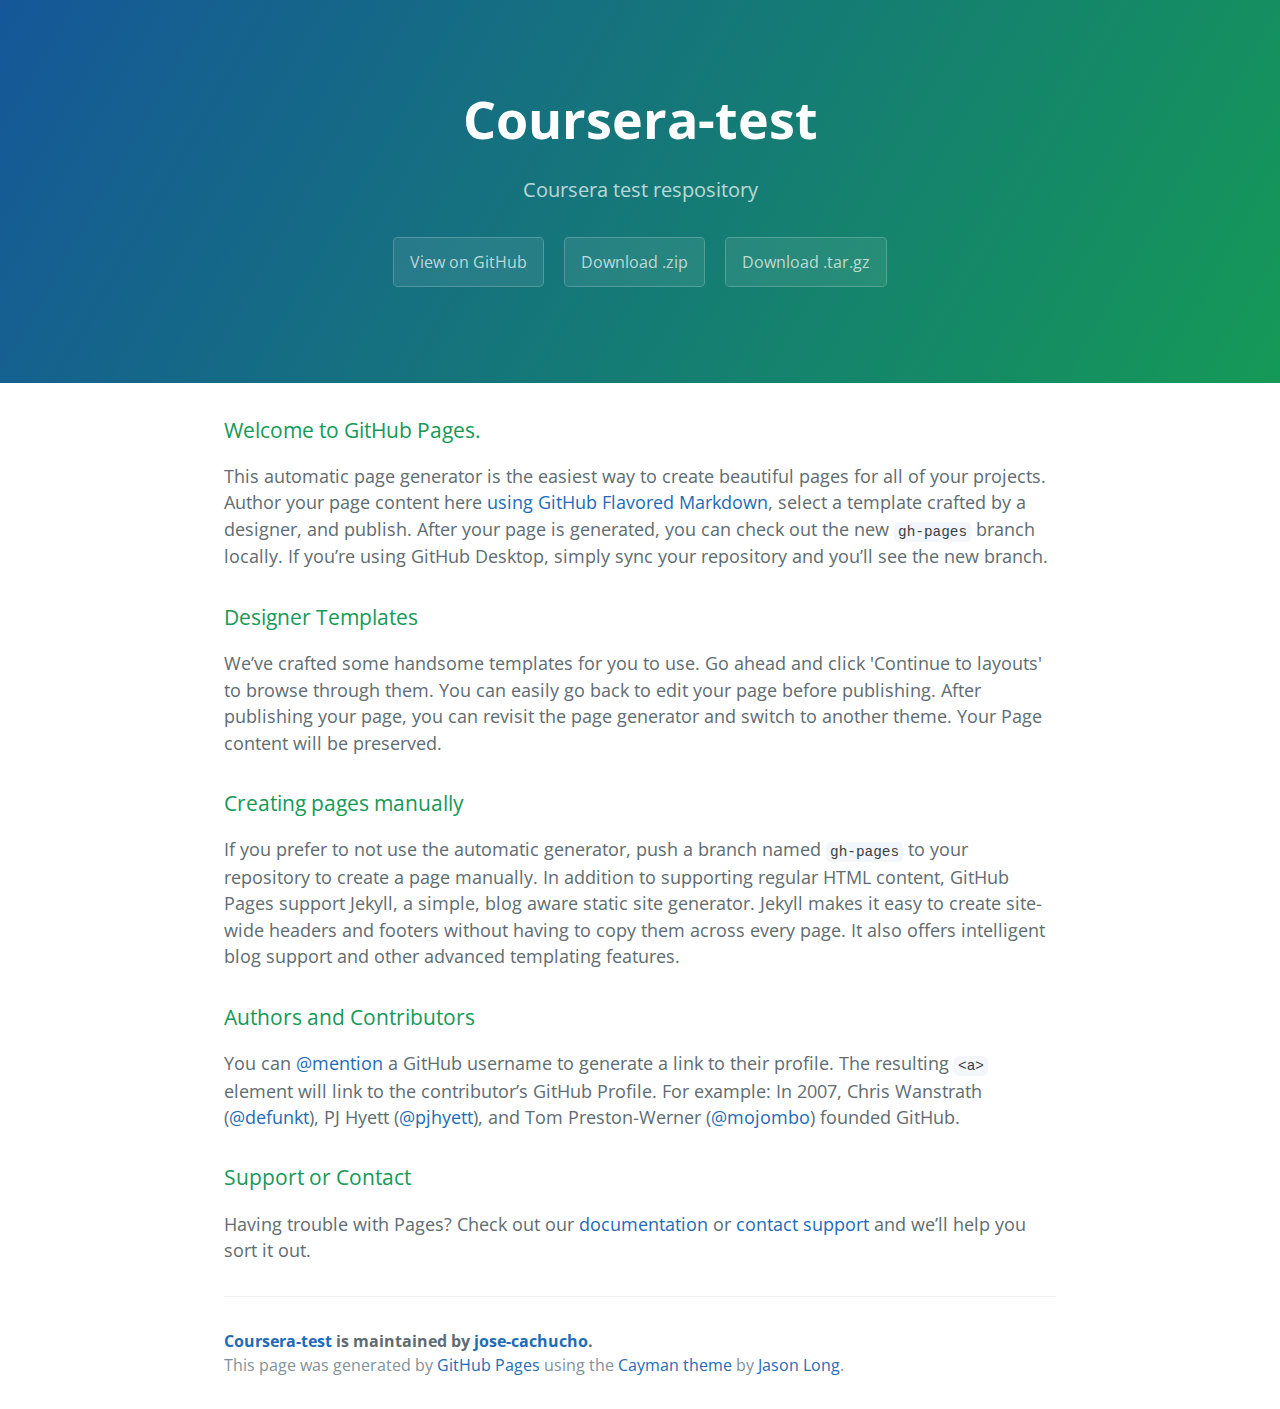
<file: index.html>
<!DOCTYPE html>
<html lang="en-us">
  <head>
    <meta charset="UTF-8">
    <title>Coursera-test by jose-cachucho</title>
    <meta name="viewport" content="width=device-width, initial-scale=1">
    <link rel="stylesheet" type="text/css" href="stylesheets/normalize.css" media="screen">
    <link href='https://fonts.googleapis.com/css?family=Open+Sans:400,700' rel='stylesheet' type='text/css'>
    <link rel="stylesheet" type="text/css" href="stylesheets/stylesheet.css" media="screen">
    <link rel="stylesheet" type="text/css" href="stylesheets/github-light.css" media="screen">
  </head>
  <body>
    <section class="page-header">
      <h1 class="project-name">Coursera-test</h1>
      <h2 class="project-tagline">Coursera test respository</h2>
      <a href="https://github.com/jose-cachucho/coursera-test" class="btn">View on GitHub</a>
      <a href="https://github.com/jose-cachucho/coursera-test/zipball/master" class="btn">Download .zip</a>
      <a href="https://github.com/jose-cachucho/coursera-test/tarball/master" class="btn">Download .tar.gz</a>
    </section>

    <section class="main-content">
      <h3>
<a id="welcome-to-github-pages" class="anchor" href="#welcome-to-github-pages" aria-hidden="true"><span aria-hidden="true" class="octicon octicon-link"></span></a>Welcome to GitHub Pages.</h3>

<p>This automatic page generator is the easiest way to create beautiful pages for all of your projects. Author your page content here <a href="https://guides.github.com/features/mastering-markdown/">using GitHub Flavored Markdown</a>, select a template crafted by a designer, and publish. After your page is generated, you can check out the new <code>gh-pages</code> branch locally. If you’re using GitHub Desktop, simply sync your repository and you’ll see the new branch.</p>

<h3>
<a id="designer-templates" class="anchor" href="#designer-templates" aria-hidden="true"><span aria-hidden="true" class="octicon octicon-link"></span></a>Designer Templates</h3>

<p>We’ve crafted some handsome templates for you to use. Go ahead and click 'Continue to layouts' to browse through them. You can easily go back to edit your page before publishing. After publishing your page, you can revisit the page generator and switch to another theme. Your Page content will be preserved.</p>

<h3>
<a id="creating-pages-manually" class="anchor" href="#creating-pages-manually" aria-hidden="true"><span aria-hidden="true" class="octicon octicon-link"></span></a>Creating pages manually</h3>

<p>If you prefer to not use the automatic generator, push a branch named <code>gh-pages</code> to your repository to create a page manually. In addition to supporting regular HTML content, GitHub Pages support Jekyll, a simple, blog aware static site generator. Jekyll makes it easy to create site-wide headers and footers without having to copy them across every page. It also offers intelligent blog support and other advanced templating features.</p>

<h3>
<a id="authors-and-contributors" class="anchor" href="#authors-and-contributors" aria-hidden="true"><span aria-hidden="true" class="octicon octicon-link"></span></a>Authors and Contributors</h3>

<p>You can <a href="https://help.github.com/articles/basic-writing-and-formatting-syntax/#mentioning-users-and-teams" class="user-mention">@mention</a> a GitHub username to generate a link to their profile. The resulting <code>&lt;a&gt;</code> element will link to the contributor’s GitHub Profile. For example: In 2007, Chris Wanstrath (<a href="https://github.com/defunkt" class="user-mention">@defunkt</a>), PJ Hyett (<a href="https://github.com/pjhyett" class="user-mention">@pjhyett</a>), and Tom Preston-Werner (<a href="https://github.com/mojombo" class="user-mention">@mojombo</a>) founded GitHub.</p>

<h3>
<a id="support-or-contact" class="anchor" href="#support-or-contact" aria-hidden="true"><span aria-hidden="true" class="octicon octicon-link"></span></a>Support or Contact</h3>

<p>Having trouble with Pages? Check out our <a href="https://help.github.com/pages">documentation</a> or <a href="https://github.com/contact">contact support</a> and we’ll help you sort it out.</p>

      <footer class="site-footer">
        <span class="site-footer-owner"><a href="https://github.com/jose-cachucho/coursera-test">Coursera-test</a> is maintained by <a href="https://github.com/jose-cachucho">jose-cachucho</a>.</span>

        <span class="site-footer-credits">This page was generated by <a href="https://pages.github.com">GitHub Pages</a> using the <a href="https://github.com/jasonlong/cayman-theme">Cayman theme</a> by <a href="https://twitter.com/jasonlong">Jason Long</a>.</span>
      </footer>

    </section>

  
  </body>
</html>
</file>
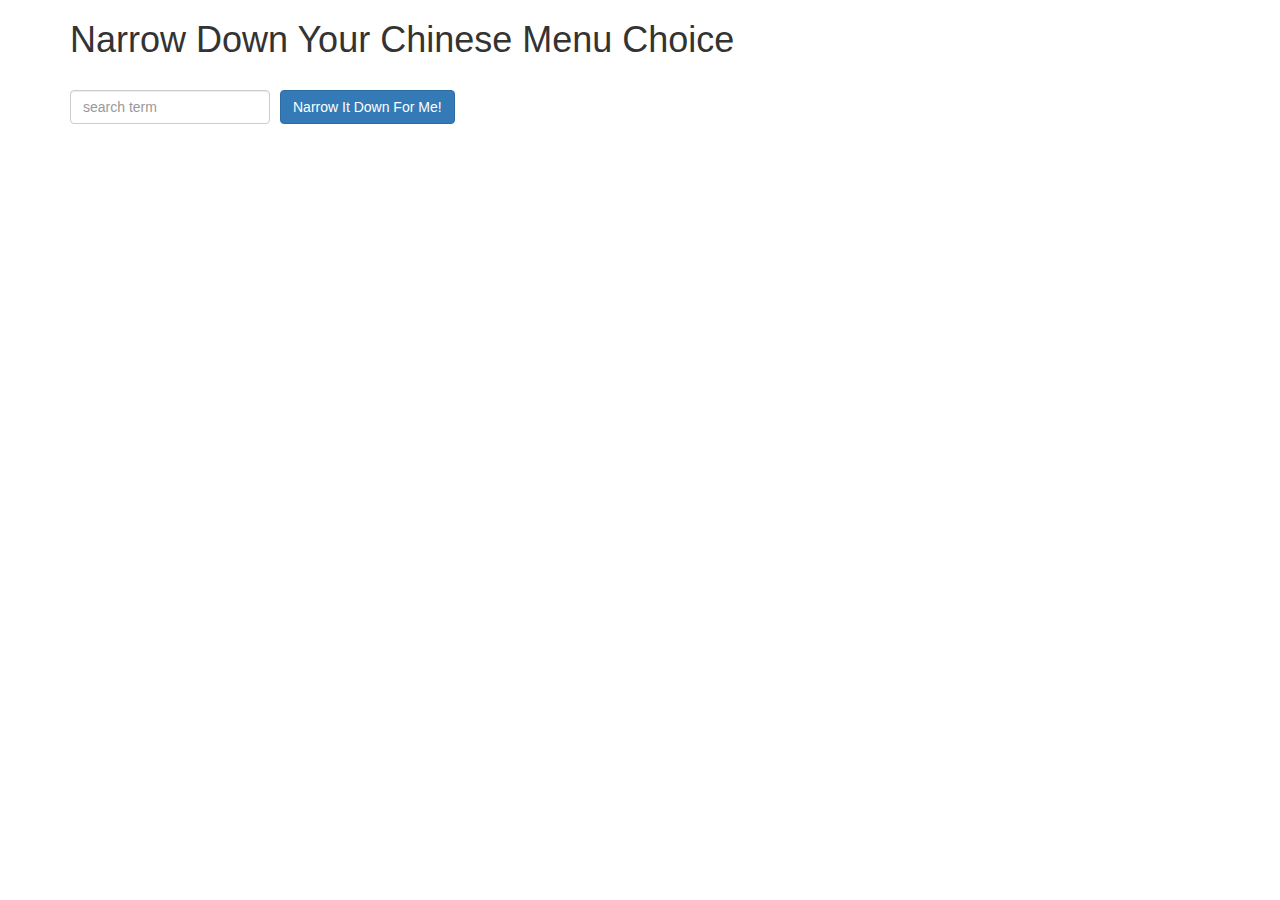
<file: c5-module3-solution/index.html>
<!doctype html>
<html lang="en" ng-app='NarrowItDownApp'>
  <head>
    <title>Narrow Down Your Menu Choice</title>
    <meta name="viewport" content="width=device-width, initial-scale=1">
    <link rel="stylesheet" href="styles/bootstrap.min.css">
    <link rel="stylesheet" href="styles/styles.css">
    <script src="js/angular.min.js"></script>
    <script src="js/app.js"></script>
  </head>
<body>
   <div class="container" ng-controller='NarrowItDownController as menu'>
    <h1>Narrow Down Your Chinese Menu Choice</h1>

    <div class="form-group">
      <input ng-model="menu.searchString" type="text" placeholder="search term" class="form-control">
    </div>
    <div class="form-group narrow-button">
      <button ng-click="menu.getItems()" class="btn btn-primary">Narrow It Down For Me!</button>
    </div>

    <!-- found-items should be implemented as a component -->
    <found-items items="menu.found" on-remove="menu.removeItem(index)"></found-items>
  </div>

</body>
</html>
</file>
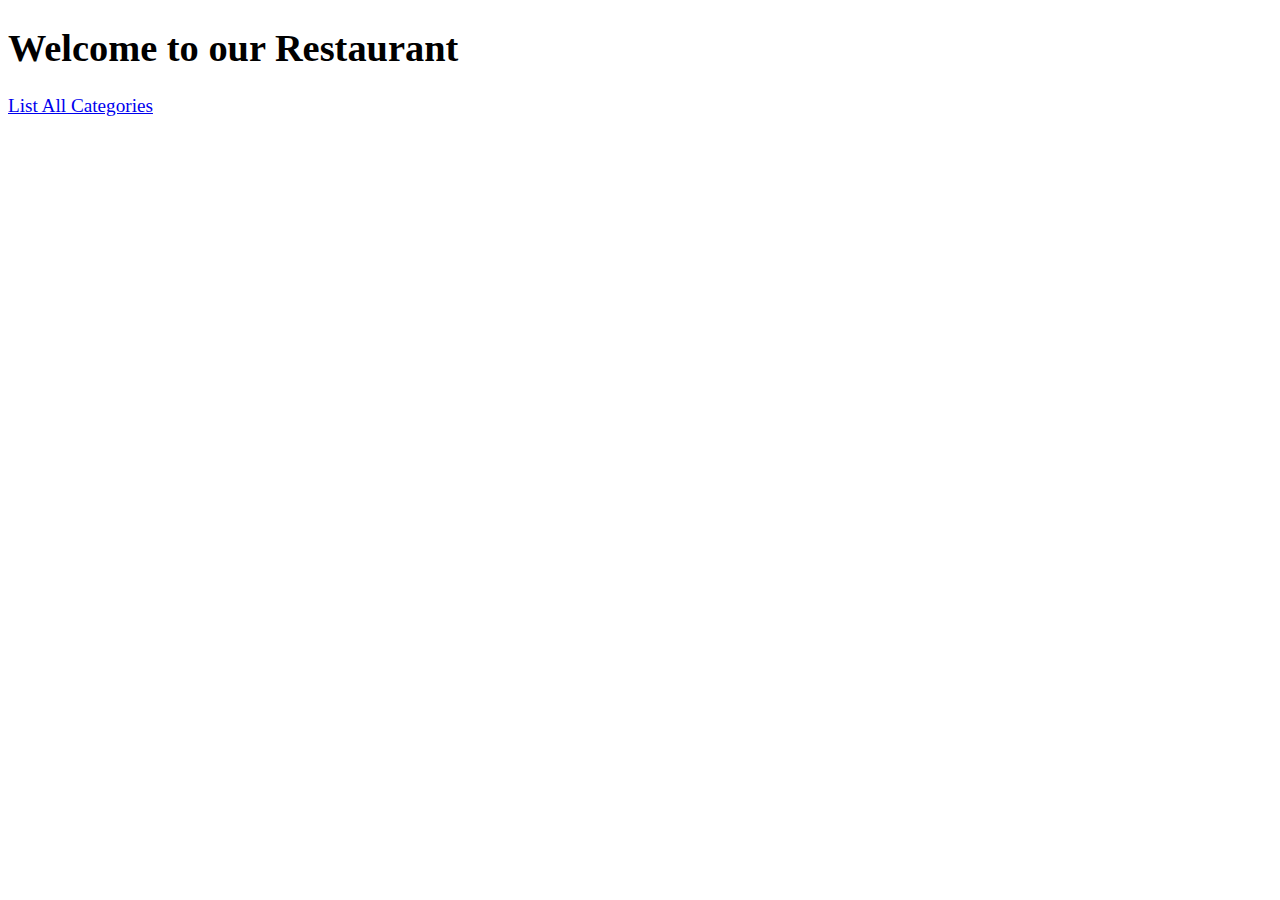
<file: c5-module4-solution/index.html>
<!DOCTYPE html>
<html ng-app='MenuApp'>
  <head>
    <meta charset="utf-8">
    <link rel="stylesheet" href="css/styles.css">
    <title>Menu Categories</title>
  </head>
  <body>
    <h1>Welcome to our Restaurant</h1>

    <ui-view></ui-view>

    <!-- Libraries -->
    <script src="lib/angular.min.js"></script>
    <script src="lib/angular-ui-router.min.js"></script>

    <!-- Modules -->
    <script src="src/menuapp/menuapp.module.js"></script>
    <script src="src/data/data.module.js"></script>

    <!-- Routes -->
    <script src="src/routes.js"></script>

    <!-- 'Data' module artifacts -->
    <script src="src/data/menudata.service.js"></script>

    <!-- 'Categories' module artifacts -->
    <script src="src/menuapp/categories.component.js"></script>
    <script src="src/menuapp/categories.controller.js"></script>
    <script src="src/menuapp/items.component.js"></script>
    <script src="src/menuapp/items.controller.js"></script>

  </body>
</html>
</file>
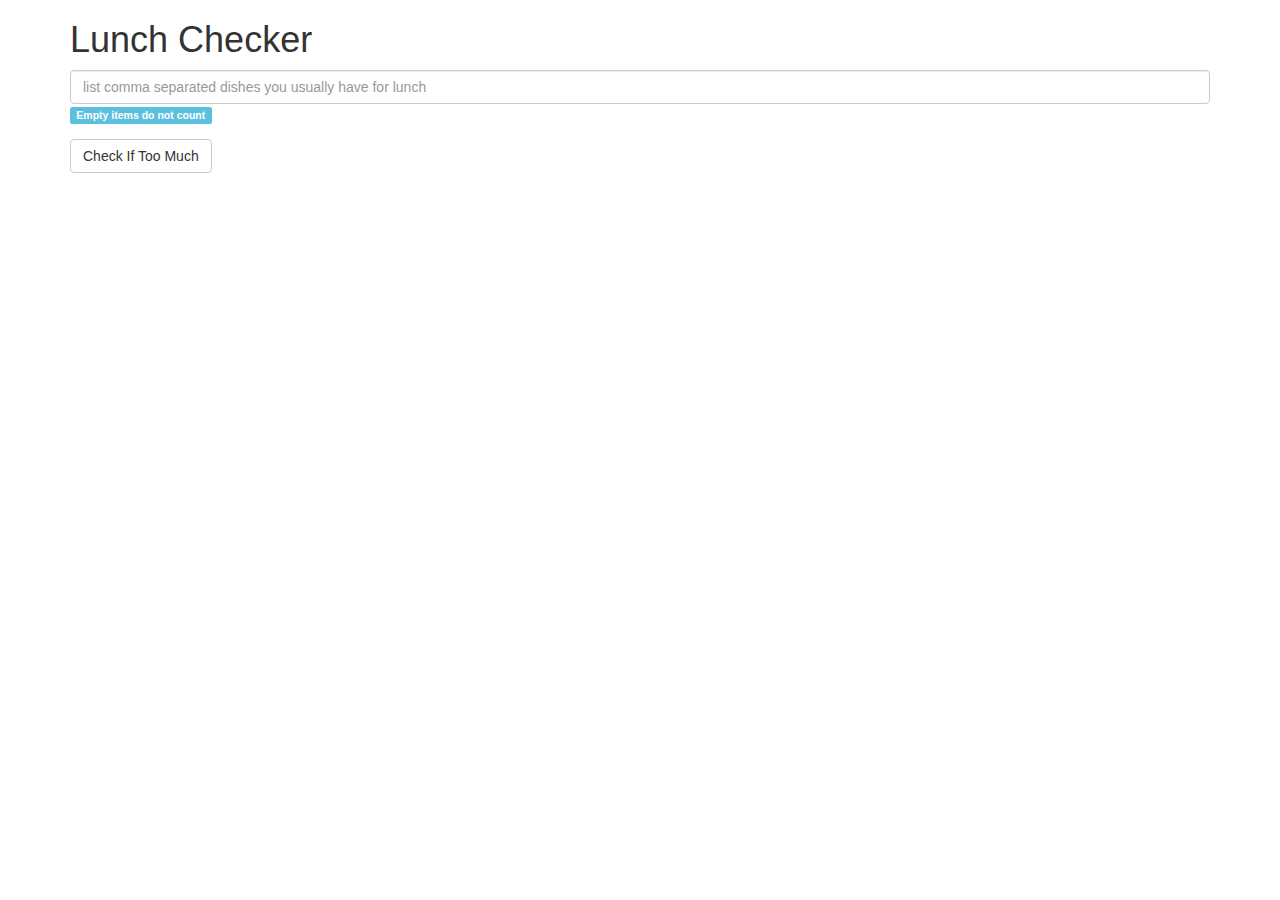
<file: module1-solution/index.html>
<!doctype html>
<html lang="en" ng-app='LunchCheck'>
  <head>
    <title>Lunch Checker</title>
    <meta name="viewport" content="width=device-width, initial-scale=1">
    <link rel="stylesheet" href="styles/bootstrap.min.css">
    <script src="js/angular.min.js"></script>
    <script src="js/app.js"></script>
    <style>
      .message { font-size: 1.3em; font-weight: bold; }
      .message-red {font-size: 1.3em; color: #ff0000;}
      .message-green {font-size: 1.3em; color: #008000;}
      .border-red {border:2px solid #ff0000;;}
      .border-green {border:2px solid #008000;}
    </style>
  </head>
<body>
   <div class="container" ng-controller='LunchCheckController'>
     <h1>Lunch Checker</h1>

         <div class="form-group">
             <input id="lunch-menu" type="text" ng-model="items"
             placeholder="list comma separated dishes you usually have for lunch"
             class="form-control" ng-class="{'border-green': (message == 'Enjoy!' || message == 'Too much!'),
              'border-red': 'Please enter data first', 'border-red': message == 'Please enter data first' }">
             <span class="label label-info">Empty items do not count</span>

         </div>
         <div class="form-group">
             <button class="btn btn-default"
               ng-click="sayMessage()">Check If Too Much</button>
         </div>
         <div class="form-group message"
           ng-class="{'message-green': (message == 'Enjoy!' || message == 'Too much!'),
           'message-red': message == 'Please enter data first' }">
           <!-- Your message can go here. -->
           {{message}}
         </div>
   </div>
</body>
</html>
</file>
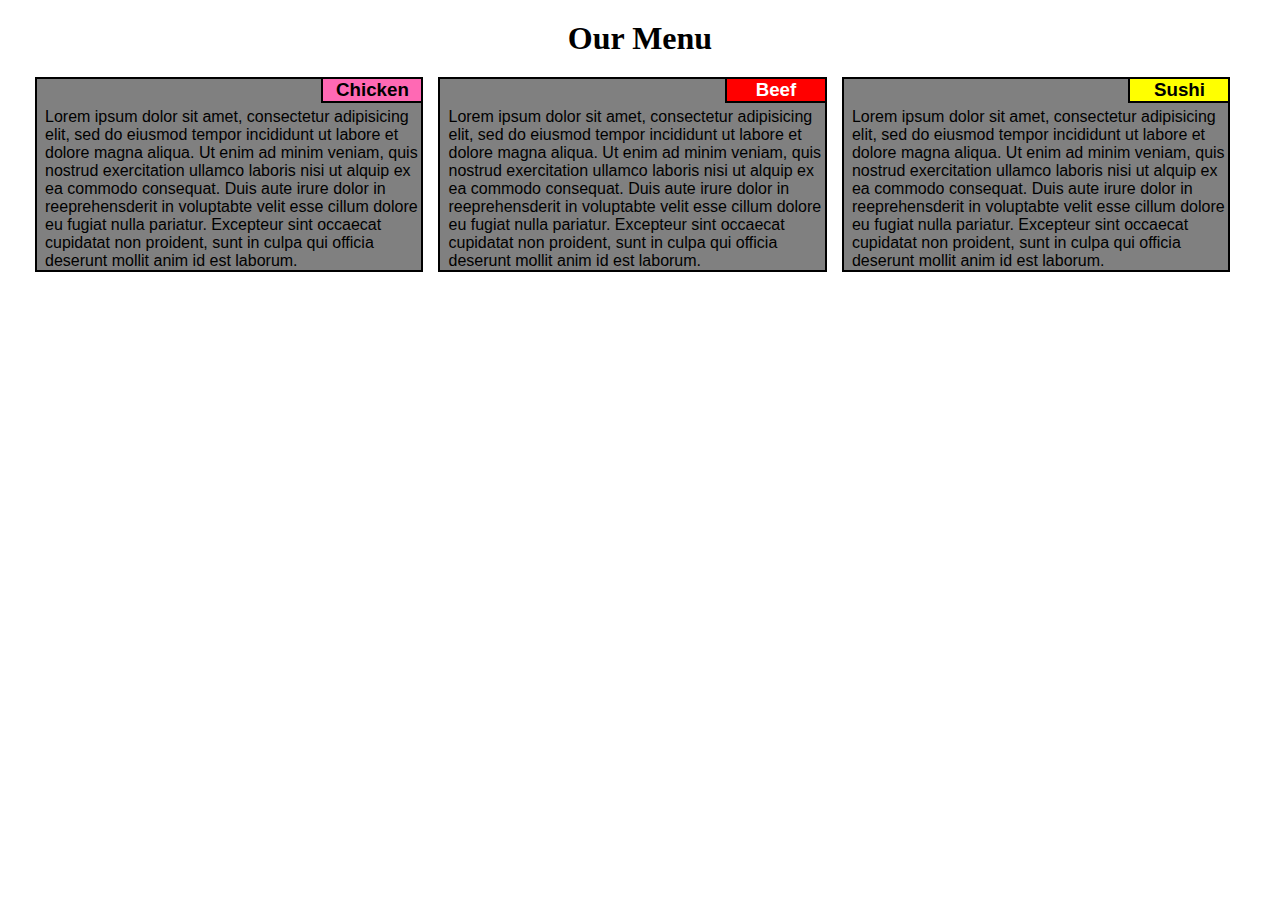
<file: module2-solution/index.html>
<!DOCTYPE html>
<html>
<head>
<meta charset="utf-8">
<meta name="viewport" content="width=device-width, initial-scale=1">
<link rel="stylesheet" href="css/styles.css">
<title>Responsive Layout</title>
</head>
<body>
<h1>Our Menu</h1>

<div id="container">
  <div class="row">
    <section id="chicken" class="col-lg-4 col-md-6 col-sm-12">
      <h3>Chicken</h3>
      <p>Lorem ipsum dolor sit amet, consectetur adipisicing elit, sed do eiusmod tempor incididunt ut labore et dolore magna aliqua. Ut enim ad minim veniam, quis nostrud exercitation ullamco laboris nisi ut alquip ex ea commodo consequat. Duis aute irure dolor in reeprehensderit in voluptabte velit esse cillum dolore eu fugiat nulla pariatur. Excepteur sint occaecat cupidatat non proident, sunt in culpa qui officia deserunt mollit anim id est laborum.</p>
    </section>
    <section id="beef" class="col-lg-4 col-md-6 col-sm-12">
      <h3>Beef</h3>
      <p>Lorem ipsum dolor sit amet, consectetur adipisicing elit, sed do eiusmod tempor incididunt ut labore et dolore magna aliqua. Ut enim ad minim veniam, quis nostrud exercitation ullamco laboris nisi ut alquip ex ea commodo consequat. Duis aute irure dolor in reeprehensderit in voluptabte velit esse cillum dolore eu fugiat nulla pariatur. Excepteur sint occaecat cupidatat non proident, sunt in culpa qui officia deserunt mollit anim id est laborum.</p>
    </section>
    <section id="sushi" class="col-lg-4 col-md-12 col-sm-12">
      <h3>Sushi</h3>
      <p>Lorem ipsum dolor sit amet, consectetur adipisicing elit, sed do eiusmod tempor incididunt ut labore et dolore magna aliqua. Ut enim ad minim veniam, quis nostrud exercitation ullamco laboris nisi ut alquip ex ea commodo consequat. Duis aute irure dolor in reeprehensderit in voluptabte velit esse cillum dolore eu fugiat nulla pariatur. Excepteur sint occaecat cupidatat non proident, sunt in culpa qui officia deserunt mollit anim id est laborum.</p>
    </section>
  </div>
  
</div>

</body>
</html>
</file>
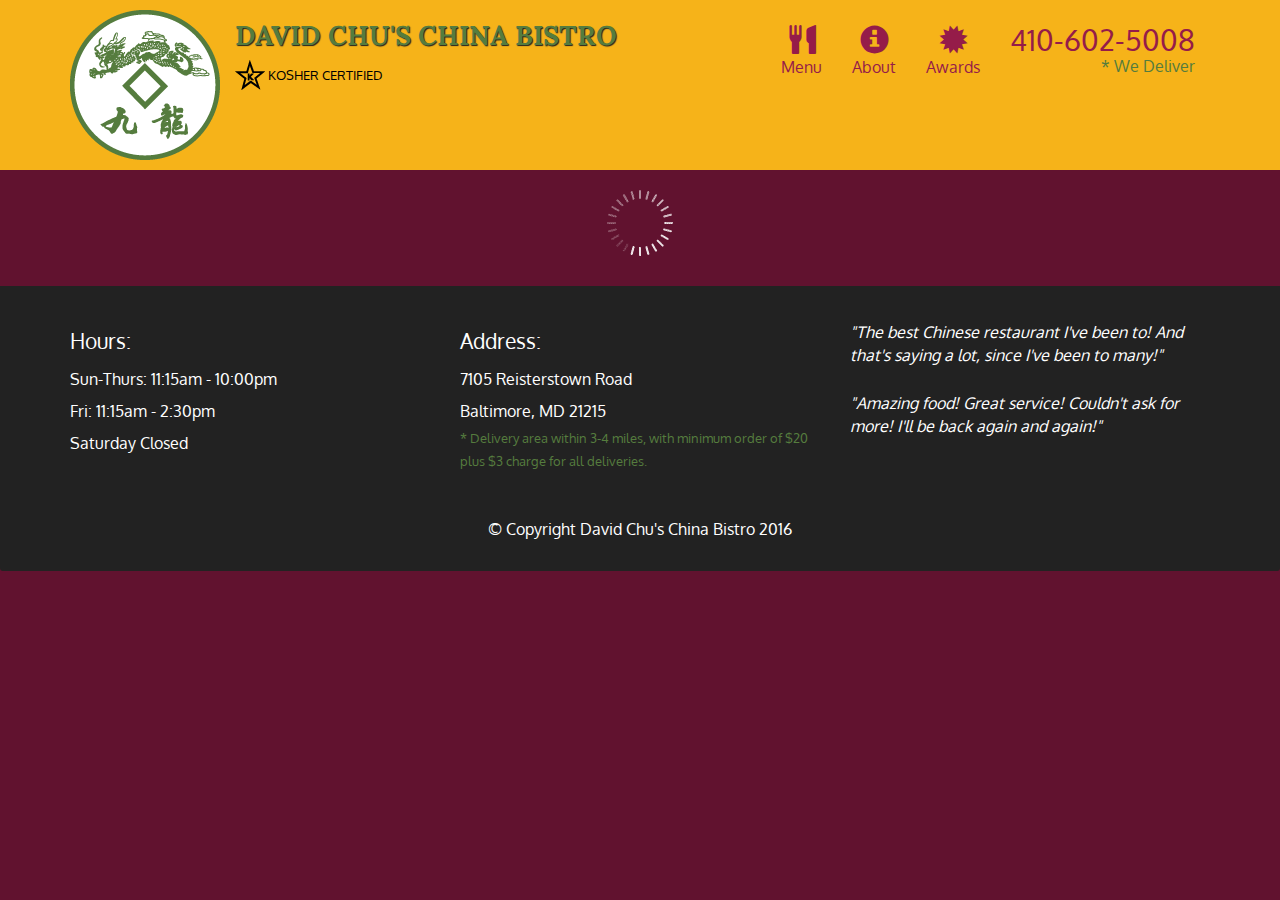
<file: module4-solution/index.html>
<!doctype html>
<html lang="en">
  <head>
    <meta charset="utf-8">
    <meta http-equiv="X-UA-Compatible" content="IE=edge">
    <meta name="viewport" content="width=device-width, initial-scale=1">
    <title>David Chu's China Bistro</title>
    <link rel="stylesheet" href="css/bootstrap.min.css">
    <link rel="stylesheet" href="css/styles.css">
    <link href='https://fonts.googleapis.com/css?family=Oxygen:400,300,700' rel='stylesheet' type='text/css'>
    <link href='https://fonts.googleapis.com/css?family=Lora' rel='stylesheet' type='text/css'>
  </head>
<body>
  <header>
    <nav id="header-nav" class="navbar navbar-default">
      <div class="container">
        <div class="navbar-header">
          <a href="index.html" class="pull-left visible-md visible-lg">
            <div id="logo-img" alt="Logo image"></div>
          </a>

          <div class="navbar-brand">
            <a href="index.html"><h1>David Chu's China Bistro</h1></a>
            <p>
              <img src="images/star-k-logo.png" alt="Kosher certification">
              <span>Kosher Certified</span>
            </p>
          </div>

          <button id="navbarToggle" type="button" class="navbar-toggle collapsed" data-toggle="collapse" data-target="#collapsable-nav" aria-expanded="false">
            <span class="sr-only">Toggle navigation</span>
            <span class="icon-bar"></span>
            <span class="icon-bar"></span>
            <span class="icon-bar"></span>
          </button>
        </div>
        
        <div id="collapsable-nav" class="collapse navbar-collapse">
           <ul id="nav-list" class="nav navbar-nav navbar-right">
            <li id="navHomeButton" class="visible-xs active">
              <a href="index.html">
                <span class="glyphicon glyphicon-home"></span> Home</a>
            </li>
            <li id="navMenuButton">
              <a href="#" onclick="$dc.loadMenuCategories();">
                <span class="glyphicon glyphicon-cutlery"></span><br class="hidden-xs"> Menu</a>
            </li>
            <li>
              <a href="#">
                <span class="glyphicon glyphicon-info-sign"></span><br class="hidden-xs"> About</a>
            </li>
            <li>
              <a href="#">
                <span class="glyphicon glyphicon-certificate"></span><br class="hidden-xs"> Awards</a>
            </li>
            <li id="phone" class="hidden-xs">
              <a href="tel:410-602-5008">
                <span>410-602-5008</span></a><div>* We Deliver</div>
            </li>
          </ul><!-- #nav-list -->
        </div><!-- .collapse .navbar-collapse -->
      </div><!-- .container -->
    </nav><!-- #header-nav -->
  </header>

  <div id="call-btn" class="visible-xs">
    <a class="btn" href="tel:410-602-5008">
    <span class="glyphicon glyphicon-earphone"></span>
    410-602-5008
    </a>
  </div>
  <div id="xs-deliver" class="text-center visible-xs">* We Deliver</div>

  <div id="main-content" class="container"></div>

  <footer class="panel-footer">
    <div class="container">
      <div class="row">
        <section id="hours" class="col-sm-4">
          <span>Hours:</span><br>
          Sun-Thurs: 11:15am - 10:00pm<br>
          Fri: 11:15am - 2:30pm<br>
          Saturday Closed
          <hr class="visible-xs">
        </section>
        <section id="address" class="col-sm-4">
          <span>Address:</span><br>
          7105 Reisterstown Road<br>
          Baltimore, MD 21215
          <p>* Delivery area within 3-4 miles, with minimum order of $20 plus $3 charge for all deliveries.</p>
          <hr class="visible-xs">
        </section>
        <section id="testimonials" class="col-sm-4">
          <p>"The best Chinese restaurant I've been to! And that's saying a lot, since I've been to many!"</p>
          <p>"Amazing food! Great service! Couldn't ask for more! I'll be back again and again!"</p>
        </section>
      </div>
      <div class="text-center">&copy; Copyright David Chu's China Bistro 2016</div>
    </div>
  </footer>

  <!-- jQuery (Bootstrap JS plugins depend on it) -->
  <script src="js/jquery-2.1.4.min.js"></script>
  <script src="js/bootstrap.min.js"></script>
  <script src="js/ajax-utils.js"></script>
  <script src="js/script.js"></script>
</body>
</html>
</file>
<file: stylesheets/stylesheet.css>
* {
  box-sizing: border-box; }

body {
  padding: 0;
  margin: 0;
  font-family: "Open Sans", "Helvetica Neue", Helvetica, Arial, sans-serif;
  font-size: 16px;
  line-height: 1.5;
  color: #606c71; }

a {
  color: #1e6bb8;
  text-decoration: none; }
  a:hover {
    text-decoration: underline; }

.btn {
  display: inline-block;
  margin-bottom: 1rem;
  color: rgba(255, 255, 255, 0.7);
  background-color: rgba(255, 255, 255, 0.08);
  border-color: rgba(255, 255, 255, 0.2);
  border-style: solid;
  border-width: 1px;
  border-radius: 0.3rem;
  transition: color 0.2s, background-color 0.2s, border-color 0.2s; }
  .btn + .btn {
    margin-left: 1rem; }

.btn:hover {
  color: rgba(255, 255, 255, 0.8);
  text-decoration: none;
  background-color: rgba(255, 255, 255, 0.2);
  border-color: rgba(255, 255, 255, 0.3); }

@media screen and (min-width: 64em) {
  .btn {
    padding: 0.75rem 1rem; } }

@media screen and (min-width: 42em) and (max-width: 64em) {
  .btn {
    padding: 0.6rem 0.9rem;
    font-size: 0.9rem; } }

@media screen and (max-width: 42em) {
  .btn {
    display: block;
    width: 100%;
    padding: 0.75rem;
    font-size: 0.9rem; }
    .btn + .btn {
      margin-top: 1rem;
      margin-left: 0; } }

.page-header {
  color: #fff;
  text-align: center;
  background-color: #159957;
  background-image: linear-gradient(120deg, #155799, #159957); }

@media screen and (min-width: 64em) {
  .page-header {
    padding: 5rem 6rem; } }

@media screen and (min-width: 42em) and (max-width: 64em) {
  .page-header {
    padding: 3rem 4rem; } }

@media screen and (max-width: 42em) {
  .page-header {
    padding: 2rem 1rem; } }

.project-name {
  margin-top: 0;
  margin-bottom: 0.1rem; }

@media screen and (min-width: 64em) {
  .project-name {
    font-size: 3.25rem; } }

@media screen and (min-width: 42em) and (max-width: 64em) {
  .project-name {
    font-size: 2.25rem; } }

@media screen and (max-width: 42em) {
  .project-name {
    font-size: 1.75rem; } }

.project-tagline {
  margin-bottom: 2rem;
  font-weight: normal;
  opacity: 0.7; }

@media screen and (min-width: 64em) {
  .project-tagline {
    font-size: 1.25rem; } }

@media screen and (min-width: 42em) and (max-width: 64em) {
  .project-tagline {
    font-size: 1.15rem; } }

@media screen and (max-width: 42em) {
  .project-tagline {
    font-size: 1rem; } }

.main-content :first-child {
  margin-top: 0; }
.main-content img {
  max-width: 100%; }
.main-content h1, .main-content h2, .main-content h3, .main-content h4, .main-content h5, .main-content h6 {
  margin-top: 2rem;
  margin-bottom: 1rem;
  font-weight: normal;
  color: #159957; }
.main-content p {
  margin-bottom: 1em; }
.main-content code {
  padding: 2px 4px;
  font-family: Consolas, "Liberation Mono", Menlo, Courier, monospace;
  font-size: 0.9rem;
  color: #383e41;
  background-color: #f3f6fa;
  border-radius: 0.3rem; }
.main-content pre {
  padding: 0.8rem;
  margin-top: 0;
  margin-bottom: 1rem;
  font: 1rem Consolas, "Liberation Mono", Menlo, Courier, monospace;
  color: #567482;
  word-wrap: normal;
  background-color: #f3f6fa;
  border: solid 1px #dce6f0;
  border-radius: 0.3rem; }
  .main-content pre > code {
    padding: 0;
    margin: 0;
    font-size: 0.9rem;
    color: #567482;
    word-break: normal;
    white-space: pre;
    background: transparent;
    border: 0; }
.main-content .highlight {
  margin-bottom: 1rem; }
  .main-content .highlight pre {
    margin-bottom: 0;
    word-break: normal; }
.main-content .highlight pre, .main-content pre {
  padding: 0.8rem;
  overflow: auto;
  font-size: 0.9rem;
  line-height: 1.45;
  border-radius: 0.3rem; }
.main-content pre code, .main-content pre tt {
  display: inline;
  max-width: initial;
  padding: 0;
  margin: 0;
  overflow: initial;
  line-height: inherit;
  word-wrap: normal;
  background-color: transparent;
  border: 0; }
  .main-content pre code:before, .main-content pre code:after, .main-content pre tt:before, .main-content pre tt:after {
    content: normal; }
.main-content ul, .main-content ol {
  margin-top: 0; }
.main-content blockquote {
  padding: 0 1rem;
  margin-left: 0;
  color: #819198;
  border-left: 0.3rem solid #dce6f0; }
  .main-content blockquote > :first-child {
    margin-top: 0; }
  .main-content blockquote > :last-child {
    margin-bottom: 0; }
.main-content table {
  display: block;
  width: 100%;
  overflow: auto;
  word-break: normal;
  word-break: keep-all; }
  .main-content table th {
    font-weight: bold; }
  .main-content table th, .main-content table td {
    padding: 0.5rem 1rem;
    border: 1px solid #e9ebec; }
.main-content dl {
  padding: 0; }
  .main-content dl dt {
    padding: 0;
    margin-top: 1rem;
    font-size: 1rem;
    font-weight: bold; }
  .main-content dl dd {
    padding: 0;
    margin-bottom: 1rem; }
.main-content hr {
  height: 2px;
  padding: 0;
  margin: 1rem 0;
  background-color: #eff0f1;
  border: 0; }

@media screen and (min-width: 64em) {
  .main-content {
    max-width: 64rem;
    padding: 2rem 6rem;
    margin: 0 auto;
    font-size: 1.1rem; } }

@media screen and (min-width: 42em) and (max-width: 64em) {
  .main-content {
    padding: 2rem 4rem;
    font-size: 1.1rem; } }

@media screen and (max-width: 42em) {
  .main-content {
    padding: 2rem 1rem;
    font-size: 1rem; } }

.site-footer {
  padding-top: 2rem;
  margin-top: 2rem;
  border-top: solid 1px #eff0f1; }

.site-footer-owner {
  display: block;
  font-weight: bold; }

.site-footer-credits {
  color: #819198; }

@media screen and (min-width: 64em) {
  .site-footer {
    font-size: 1rem; } }

@media screen and (min-width: 42em) and (max-width: 64em) {
  .site-footer {
    font-size: 1rem; } }

@media screen and (max-width: 42em) {
  .site-footer {
    font-size: 0.9rem; } }
</file>
<file: stylesheets/github-light.css>
/*
   Copyright 2014 GitHub Inc.

   Licensed under the Apache License, Version 2.0 (the "License");
   you may not use this file except in compliance with the License.
   You may obtain a copy of the License at

       http://www.apache.org/licenses/LICENSE-2.0

   Unless required by applicable law or agreed to in writing, software
   distributed under the License is distributed on an "AS IS" BASIS,
   WITHOUT WARRANTIES OR CONDITIONS OF ANY KIND, either express or implied.
   See the License for the specific language governing permissions and
   limitations under the License.

*/

.pl-c /* comment */ {
  color: #969896;
}

.pl-c1      /* constant, markup.raw, meta.diff.header, meta.module-reference, meta.property-name, support, support.constant, support.variable, variable.other.constant */,
.pl-s .pl-v /* string variable */ {
  color: #0086b3;
}

.pl-e  /* entity */,
.pl-en /* entity.name */ {
  color: #795da3;
}

.pl-s .pl-s1 /* string source */,
.pl-smi      /* storage.modifier.import, storage.modifier.package, storage.type.java, variable.other, variable.parameter.function */ {
  color: #333;
}

.pl-ent /* entity.name.tag */ {
  color: #63a35c;
}

.pl-k /* keyword, storage, storage.type */ {
  color: #a71d5d;
}

.pl-pds              /* punctuation.definition.string, string.regexp.character-class */,
.pl-s                /* string */,
.pl-s .pl-pse .pl-s1 /* string punctuation.section.embedded source */,
.pl-sr               /* string.regexp */,
.pl-sr .pl-cce       /* string.regexp constant.character.escape */,
.pl-sr .pl-sra       /* string.regexp string.regexp.arbitrary-repitition */,
.pl-sr .pl-sre       /* string.regexp source.ruby.embedded */ {
  color: #183691;
}

.pl-v /* variable */ {
  color: #ed6a43;
}

.pl-id /* invalid.deprecated */ {
  color: #b52a1d;
}

.pl-ii /* invalid.illegal */ {
  background-color: #b52a1d;
  color: #f8f8f8;
}

.pl-sr .pl-cce /* string.regexp constant.character.escape */ {
  color: #63a35c;
  font-weight: bold;
}

.pl-ml /* markup.list */ {
  color: #693a17;
}

.pl-mh        /* markup.heading */,
.pl-mh .pl-en /* markup.heading entity.name */,
.pl-ms        /* meta.separator */ {
  color: #1d3e81;
  font-weight: bold;
}

.pl-mq /* markup.quote */ {
  color: #008080;
}

.pl-mi /* markup.italic */ {
  color: #333;
  font-style: italic;
}

.pl-mb /* markup.bold */ {
  color: #333;
  font-weight: bold;
}

.pl-md /* markup.deleted, meta.diff.header.from-file */ {
  background-color: #ffecec;
  color: #bd2c00;
}

.pl-mi1 /* markup.inserted, meta.diff.header.to-file */ {
  background-color: #eaffea;
  color: #55a532;
}

.pl-mdr /* meta.diff.range */ {
  color: #795da3;
  font-weight: bold;
}

.pl-mo /* meta.output */ {
  color: #1d3e81;
}
</file>
<file: c5-module3-solution/styles/styles.css>
h1 {
  margin-bottom: 30px;
}
input[type="text"] {
  width: 200px;
  float: left;
}
.narrow-button {
  float: left;
  margin-left: 10px;
}
.loader {
  display: none;
  margin-left: 5px;
  font-size: 10px;
  float: left;
  border-top: 1.1em solid rgba(147, 147, 147, 0.2);
  border-right: 1.1em solid rgba(147, 147, 147, 0.2);
  border-bottom: 1.1em solid rgba(147, 147, 147, 0.2);
  border-left: 1.1em solid #676767;
  -webkit-transform: translateZ(0);
  -ms-transform: translateZ(0);
  transform: translateZ(0);
  -webkit-animation: load8 1.1s infinite linear;
  animation: load8 1.1s infinite linear;
}
.loader,
.loader:after {
  border-radius: 50%;
  width: 3em;
  height: 3em;
}
@-webkit-keyframes load8 {
  0% {
    -webkit-transform: rotate(0deg);
    transform: rotate(0deg);
  }
  100% {
    -webkit-transform: rotate(360deg);
    transform: rotate(360deg);
  }
}
@keyframes load8 {
  0% {
    -webkit-transform: rotate(0deg);
    transform: rotate(0deg);
  }
  100% {
    -webkit-transform: rotate(360deg);
    transform: rotate(360deg);
  }
}
</file>
<file: c5-module4-solution/css/styles.css>
body {
  font-size: 1.2em;
}

.error {
  color: red;
  font-weight: bold;
  display: none;
}

.loading-icon {
  position: absolute;
  left: 50%;
  top: 10px;
}

li[ui-sref]:hover {
  display: inline-block;
  cursor: pointer;
  border: solid black 1px;
  padding-left: 5px;
  padding-right: 5px;
}
</file>
<file: module2-solution/css/styles.css>
/********** Base styles **********/
* {
  box-sizing: border-box;
  margin: 0;
  padding: 0;
}

#container {
  font-family: Helvetica; 
  position: relative;
  
}

h1 {
  margin-bottom: 20px;
  margin-top: 20px;
  text-align: center;
}

section h3 { 
 width: 100px;
 text-align: center;  
 float: right;
 margin-bottom: 5px;
 border-left: 2px solid black;
 border-bottom: 2px solid black;  

}

#chicken h3 {
  background-color: #ff69b4;
  color: black;
}

#beef h3 {
  background-color: red;
  color: white;
}
#sushi h3 {
  background-color: yellow;
  color: black;
}


section p { 
  
  color: black;
  margin-left: 8px;  
  clear: both;

}

section { 
  background-color: #808080;
  border: 2px solid black;  
  margin-bottom: 15px; 
}

/* Simple Responsive Framework. */
.row {
  width: 100%;
  padding-left: 20px;
  padding-right: 20px;
}

/********** Large devices only **********/
@media (min-width: 992px) {
   .col-lg-4 {
    float: left;
    border: 2px solid black; 
    width: 31.33%;
    margin-left: 15px;
  } 
  
}

/********** Medium devices only **********/
@media (min-width: 768px) and (max-width: 991px) {
  .col-md-6 {
    float: left;
    border: border: 2px solid black;
    width: 47.5%;
    margin-left: 15px;
  } 

  .col-md-12 {
    float: left;
    border: border: 2px solid black;
    width: 97%;
    margin-left: 15px;

  }
}

/********** Small devices only **********/
@media (max-width: 767px) {
  .col-sm-12 {
    float: left;
    border: 2px solid black;
    width: 98%;
    margin-left: auto;
    margin-right: auto;
  } 
  
}
</file>
<file: module4-solution/css/styles.css>
body {
  font-size: 16px;
  color: #fff;
  background-color: #61122f;
  font-family: 'Oxygen', sans-serif;
}

/** HEADER **/
#header-nav {
  background-color: #f6b319;
  border-radius: 0;
  border: 0;
}

#logo-img {
  background: url('../images/restaurant-logo_large.png') no-repeat;
  width: 150px;
  height: 150px;
  margin: 10px 15px 10px 0;
}

.navbar-brand {
  padding-top: 25px;
}
.navbar-brand h1 { /* Restaurant name */
  font-family: 'Lora', serif;
  color: #557c3e;
  font-size: 1.5em;
  text-transform: uppercase;
  font-weight: bold;
  text-shadow: 1px 1px 1px #222;
  margin-top: 0;
  margin-bottom: 0;
  line-height: .75;
}
.navbar-brand a:hover, .navbar-brand a:focus {
  text-decoration: none;
}
.navbar-brand p { /* Kosher cert */
  color: #000;
  text-transform: uppercase;
  font-size: .7em;
  margin-top: 15px;
}
.navbar-brand p span { /* Star-K */
  vertical-align: middle;
}

#nav-list {
  margin-top: 10px;
}
#nav-list a {
  color: #951C49;
  text-align: center;
}
#nav-list a:hover {
  background: #E7E7E7;
}
#nav-list a span {
  font-size: 1.8em;
}

#phone {
  margin-top: 5px;
}
#phone a { /* Phone number */
  text-align: right;
  padding-bottom: 0;
}
#phone div { /* We Deliver */
  color: #557c3e;
  text-align: right;
  padding-right: 15px;
}

.navbar-header button.navbar-toggle, .navbar-header .icon-bar {
  border: 1px solid #61122f;
}
.navbar-header button.navbar-toggle {
  clear: both;
  margin-top: -30px;
}
/* END HEADER */

/* FOOTER */
.panel-footer {
  margin-top: 30px;
  padding-top: 35px;
  padding-bottom: 30px;
  background-color: #222;
  border-top: 0;
}
.panel-footer div.row {
  margin-bottom: 35px;
}
#hours, #address {
  line-height: 2;
}
#hours > span, #address > span {
  font-size: 1.3em;
}
#address p {
  color: #557c3e;
  font-size: .8em;
  line-height: 1.8;
}
#testimonials {
  font-style: italic;
}
#testimonials p:nth-child(2) {
  margin-top: 25px;
}
/* END FOOTER */



/* HOME PAGE */
.container .jumbotron {
  box-shadow: 0 0 50px #3F0C1F;
  border: 2px solid #3F0C1F;
}

#menu-tile, #specials-tile, #map-tile {
  height: 250px;
  width: 100%;
  margin-bottom: 15px;
  position: relative;
  border: 2px solid #3F0C1F;
  overflow: hidden;
}
#menu-tile:hover, #specials-tile:hover, #map-tile:hover {
  box-shadow: 0 1px 5px 1px #cccccc;
}
#menu-tile {
  background: url('../images/menu-tile.jpg') no-repeat;
  background-position: center;
}
#specials-tile {
  background: url('../images/specials-tile.jpg') no-repeat;
  background-position: center;
}
#menu-tile span, #specials-tile span, #map-tile span {
  position: absolute;
  bottom: 0;
  right: 0;
  width: 100%;
  text-align: center;
  font-size: 1.6em;
  text-transform: uppercase;
  background-color: #000;
  color: #fff;
  opacity: .8;
}
/* END HOME PAGE */

/* MENU CATEGORIES PAGE */
.category-tile { 
  position: relative;
  border: 2px solid #3F0C1F;
  overflow: hidden;
  width: 200px;
  height: 200px;
  margin: 0 auto 15px;
}
.category-tile span {
  position: absolute;
  bottom: 0;
  right: 0;
  width: 100%;
  text-align: center;
  font-size: 1.2em;
  text-transform: uppercase;
  background-color: #000;
  color: #fff;
  opacity: .8;
}
.category-tile:hover {
  box-shadow: 0 1px 5px 1px #cccccc;
}

#menu-categories-title + div {
  margin-bottom: 50px;
}
/* END MENU CATEGORIES PAGE */

/* SINGLE CATEGORY PAGE */
.menu-item-tile {
  margin-bottom: 25px;
}
.menu-item-tile hr {
  width: 80%;
}
.menu-item-tile .menu-item-price {
  font-size: 1.1em;
  text-align: right;
  margin-top: -15px;
  margin-right: -15px;
}
.menu-item-tile .menu-item-price span {
  font-size: .6em;
}
.menu-item-photo {
  position: relative;
  border: 2px solid #3F0C1F; 
  overflow: hidden;
  padding: 0;
  margin-right: -15px;
  margin-left: auto;
  margin-bottom: 20px;
  max-width: 250px;
}
.menu-item-photo div {
  position: absolute;
  bottom: 0;
  right: 0;
  width: 80px;
  background-color: #557c3e;
  text-align: center;
}
.menu-item-description {
  padding-right: 30px;
}
h3.menu-item-title {
  margin: 0 0 10px;
}
.menu-item-details {
  font-size: .9em;
  font-style: italic;
}
/* END SINGLE CATEGORY PAGE */


/********** Large devices only **********/
@media (min-width: 1200px) {
  .container .jumbotron {
    background: url('../images/jumbotron_1200.jpg') no-repeat;
    height: 675px;
  }
}

/********** Medium devices only **********/
@media (min-width: 992px) and (max-width: 1199px) {
  /* Header */
  #logo-img {
    background: url('../images/restaurant-logo_medium.png') no-repeat;
    width: 100px;
    height: 100px;
    margin: 5px 5px 5px 0;
  }
  /* End Header */

  /* Home Page */
  .container .jumbotron {
    background: url('../images/jumbotron_992.jpg') no-repeat;
    height: 558px;
  }
  /* End Home Page */
}

/********** Small devices only **********/
@media (min-width: 768px) and (max-width: 991px) {
  /* Home Page */
  .container .jumbotron {
    background: url('../images/jumbotron_768.jpg') no-repeat;
    height: 432px;
  }
  /* End Home Page */
}

/********** Extra small devices only **********/
@media (max-width: 767px) {
  /* Header */
  .navbar-brand {
    padding-top: 10px;
    height: 80px;
  }
  .navbar-brand h1 { /* Restaurant name */
    padding-top: 10px;
    font-size: 5vw; /* 1vw = 1% of viewport width */
  }
  .navbar-brand p { /* Kosher cert */
    font-size: .6em;
    margin-top: 12px;
  }
  .navbar-brand p img { /* Star-K */
    height: 20px;
  }

  #collapsable-nav a { /* Collapsed nav menu text */
    font-size: 1.2em;
  }
  #collapsable-nav a span { /* Collapsed nav menu glyph */
    font-size: 1em;
    margin-right: 5px;
  }

  #call-btn > a {
    font-size: 1.5em;
    display: block;
    margin: 0 20px;
    padding: 10px;
    border: 2px solid #fff;
    background-color: #f6b319;
    color: #951c49;
  }
  #xs-deliver {
    margin-top: 5px;
    font-size: .7em;
    letter-spacing: .1em;
    text-transform: uppercase;
  }
  /* End Header */

  /* Footer */
  .panel-footer section {
    margin-bottom: 30px;
    text-align: center;
  }
  .panel-footer section:nth-child(3) {
    margin-bottom: 0; /* margin already exists on the whole row */
  }
  .panel-footer section hr {
    width: 50%;
  }
  /* End Footer */

  /* Home Page */
  .container .jumbotron {
    margin-top: 30px;
    padding: 0;
  }
  #menu-tile, #specials-tile {
    width: 360px;
    margin: 0 auto 15px;
  }

  .menu-item-photo {
    margin-right: auto;
  }
  .menu-item-tile .menu-item-price {
    text-align: center;
  }
  .menu-item-description {
    text-align: center;;
  }
}


/********** Super extra small devices Only :-) (e.g., iPhone 4) **********/
@media (max-width: 479px) {
  /* Header */
  .navbar-brand h1 { /* Restaurant name */
    padding-top: 5px;
    font-size: 6vw;
  }
  /* End Header */
  
  /* Home page */
  #menu-tile, #specials-tile {
    width: 280px;
    margin: 0 auto 15px;
  }

  .col-xxs-12 {
    position: relative;
    min-height: 1px;
    padding-right: 15px;
    padding-left: 15px;
    float: left;
    width: 100%;
  }
}
</file>
